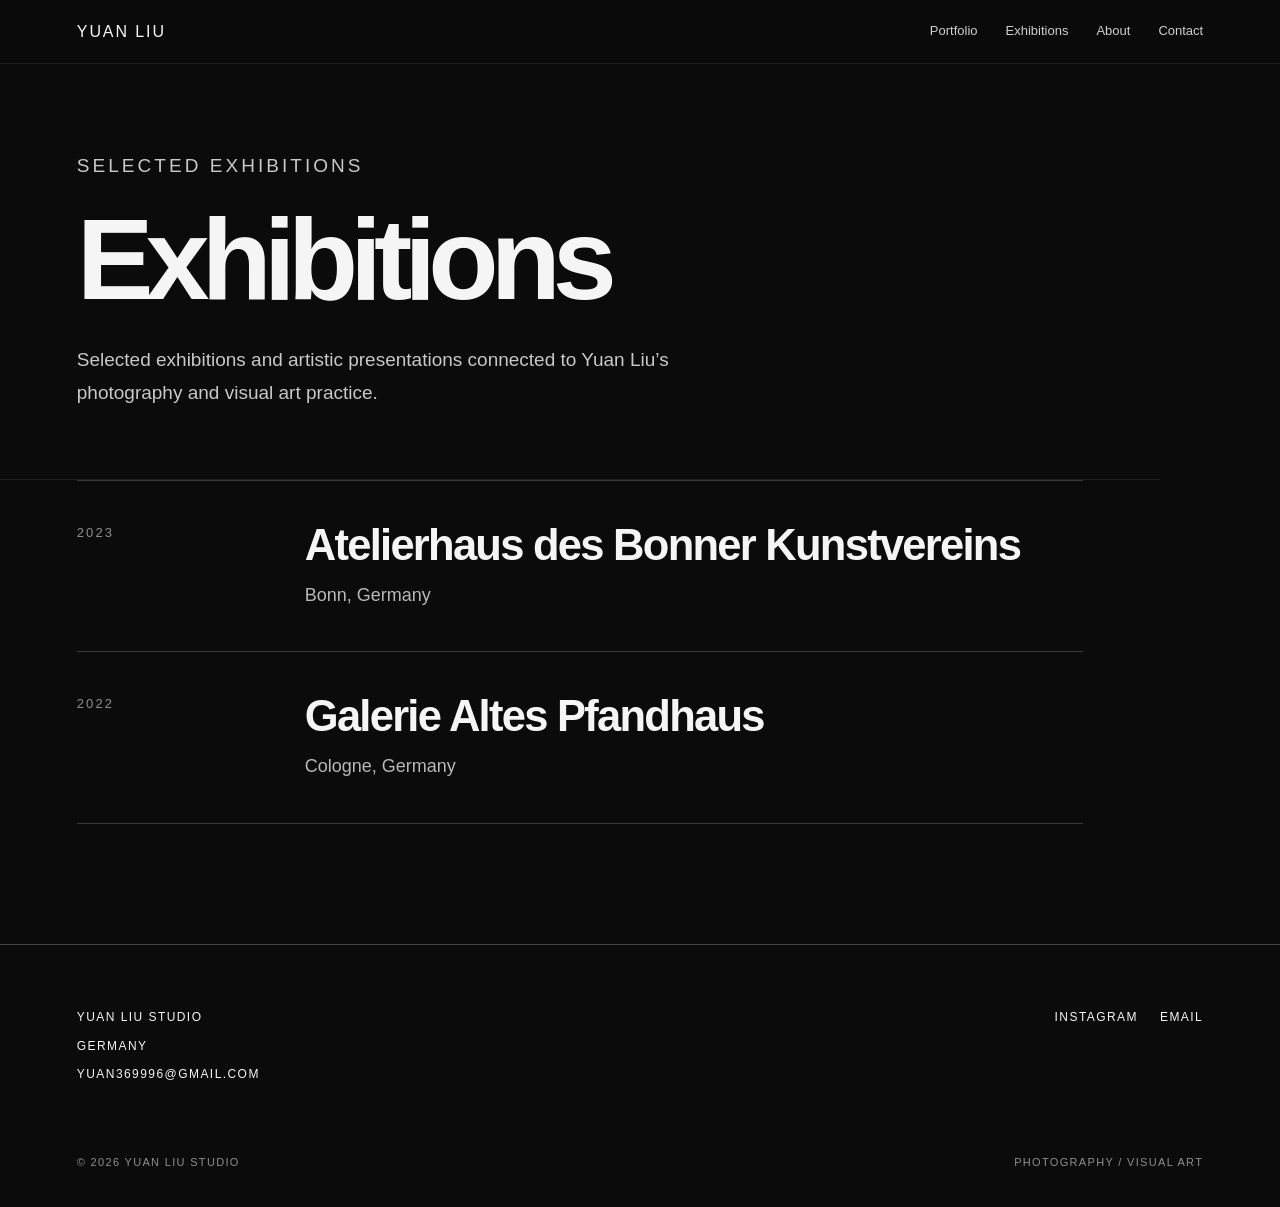
<file: exhibitions.html>
<!DOCTYPE html>
<html lang="en">
<head>
  <meta charset="UTF-8" />
  <meta name="viewport" content="width=device-width, initial-scale=1.0" />

  <title>Exhibitions — Yuan Liu Studio</title>
  <meta name="description" content="Selected exhibitions by Yuan Liu Studio." />

  <link rel="icon" type="image/svg+xml" href="favicon.svg" />
  <link rel="stylesheet" href="style.css" />
</head>

<body>
  <header class="site-header">
    <div class="logo">
      <a href="index.html">Yuan Liu</a>
    </div>

    <nav>
      <a href="index.html#portfolio">Portfolio</a>
      <a href="exhibitions.html">Exhibitions</a>
      <a href="index.html#about">About</a>
      <a href="index.html#contact">Contact</a>
    </nav>
  </header>

  <main>
    <section class="project-hero exhibitions-hero">
      <p class="eyebrow">Selected Exhibitions</p>
      <h1>Exhibitions</h1>
      <p>
        Selected exhibitions and artistic presentations connected to Yuan Liu’s
        photography and visual art practice.
      </p>
    </section>

    <section class="exhibitions-list section">
      <article class="exhibition-item">
        <span class="exhibition-year">2023</span>

        <div class="exhibition-content">
          <h2>Atelierhaus des Bonner Kunstvereins</h2>
          <p>Bonn, Germany</p>
        </div>
      </article>

      <article class="exhibition-item">
        <span class="exhibition-year">2022</span>

        <div class="exhibition-content">
          <h2>Galerie Altes Pfandhaus</h2>
          <p>Cologne, Germany</p>
        </div>
      </article>
    </section>
  </main>

  <footer id="contact" class="site-footer">
    <div class="footer-main">
      <div class="footer-info">
        <p>Yuan Liu Studio</p>
        <p>Germany</p>
        <a href="mailto:yuan369996@gmail.com">yuan369996@gmail.com</a>
      </div>

      <div class="footer-social">
        <a href="https://www.instagram.com/yuanliustudio/" target="_blank" rel="noopener noreferrer">
          Instagram
        </a>
        <a href="mailto:yuan369996@gmail.com">Email</a>
      </div>
    </div>

    <div class="footer-bottom">
      <p>© 2026 Yuan Liu Studio</p>
      <p>Photography / Visual Art</p>
    </div>
  </footer>
</body>
</html>
</file>
<file: style.css>
* {
  box-sizing: border-box;
  margin: 0;
  padding: 0;
}

html {
  scroll-behavior: smooth;
}

body {
  font-family: Arial, Helvetica, sans-serif;
  background: #0b0b0b;
  color: #f5f5f5;
  line-height: 1.6;
}

a {
  color: inherit;
  text-decoration: none;
}

.site-header {
  position: fixed;
  top: 0;
  left: 0;
  width: 100%;
  height: 72px;
  padding: 0 6vw;
  display: flex;
  align-items: center;
  justify-content: space-between;
  background: rgba(11, 11, 11, 0.85);
  backdrop-filter: blur(12px);
  border-bottom: 1px solid rgba(255, 255, 255, 0.08);
  z-index: 10;
}

.logo {
  font-size: 18px;
  letter-spacing: 0.08em;
  text-transform: uppercase;
}

nav {
  display: flex;
  gap: 28px;
}

nav a {
  font-size: 14px;
  color: #cfcfcf;
  transition: color 0.2s ease;
}

nav a:hover {
  color: #ffffff;
}

.hero {
  min-height: 100vh;
  padding: 160px 6vw 80px;
  display: flex;
  flex-direction: column;
  justify-content: center;
  max-width: 1100px;
}

.eyebrow {
  font-size: 13px;
  color: #a0a0a0;
  text-transform: uppercase;
  letter-spacing: 0.16em;
  margin-bottom: 24px;
}

h1 {
  font-size: clamp(48px, 8vw, 110px);
  line-height: 0.95;
  letter-spacing: -0.06em;
  max-width: 950px;
  margin-bottom: 32px;
}

.hero-text {
  max-width: 560px;
  font-size: 18px;
  color: #c8c8c8;
  margin-bottom: 40px;
}

.button {
  width: fit-content;
  padding: 14px 22px;
  border: 1px solid #ffffff;
  font-size: 14px;
  text-transform: uppercase;
  letter-spacing: 0.12em;
  transition: all 0.2s ease;
}

.button:hover {
  background: #ffffff;
  color: #0b0b0b;
}

.section {
  padding: 120px 6vw;
  border-top: 1px solid rgba(255, 255, 255, 0.08);
}

.section-title {
  margin-bottom: 48px;
}

.section-title p {
  color: #999999;
  font-size: 13px;
  text-transform: uppercase;
  letter-spacing: 0.16em;
  margin-bottom: 10px;
}

h2 {
  font-size: clamp(36px, 5vw, 72px);
  line-height: 1;
  letter-spacing: -0.04em;
}

.grid {
  display: grid;
  grid-template-columns: repeat(3, 1fr);
  gap: 28px;
}

.card {
  border: 1px solid rgba(255, 255, 255, 0.1);
  padding: 18px;
  background: #111111;
}

.image-placeholder {
  aspect-ratio: 4 / 5;
  background: linear-gradient(135deg, #1c1c1c, #3a3a3a);
  margin-bottom: 22px;
}
.portfolio-image {
  width: 100% !important;
  height: auto !important;
  aspect-ratio: auto !important;
  object-fit: contain !important;
  display: block !important;
  margin-bottom: 22px !important;
  filter: none !important;
}

.card h3 {
  font-size: 22px;
  margin-bottom: 10px;
}

.card p {
  color: #b8b8b8;
  font-size: 15px;
}

.about p,
.contact p {
  max-width: 720px;
  font-size: 20px;
  color: #c8c8c8;
}

.contact a {
  display: inline-block;
  margin-top: 24px;
  font-size: 22px;
  border-bottom: 1px solid #ffffff;
}

footer {
  padding: 40px 6vw;
  color: #777777;
  font-size: 14px;
  border-top: 1px solid rgba(255, 255, 255, 0.08);
}

@media (max-width: 800px) {
  .site-header {
    height: auto;
    padding: 22px 6vw;
    flex-direction: column;
    align-items: flex-start;
    gap: 16px;
  }

  nav {
    gap: 18px;
  }

  .hero {
    padding-top: 180px;
  }

  .grid {
    grid-template-columns: 1fr;
  }

  h1 {
    font-size: 52px;
  }
}
/* Portfolio refinement */

.grid {
  display: grid;
  grid-template-columns: repeat(3, minmax(0, 1fr));
  gap: clamp(32px, 4vw, 64px);
  align-items: start;
}

.card {
  border: none !important;
  background: transparent !important;
  padding: 0 !important;
}

.portfolio-image {
  width: 100% !important;
  height: auto !important;
  aspect-ratio: auto !important;
  object-fit: contain !important;
  display: block !important;
  margin-bottom: 26px !important;
  filter: none !important;
  background: #111111;
}

.card h3 {
  font-size: 22px;
  line-height: 1.1;
  margin-bottom: 14px;
  font-weight: 600;
  letter-spacing: -0.02em;
}

.card p {
  max-width: 360px;
  color: #b8b8b8;
  font-size: 15px;
  line-height: 1.7;
}

.card:hover .portfolio-image {
  opacity: 0.92;
  transition: opacity 0.25s ease;
}

@media (max-width: 900px) {
  .grid {
    grid-template-columns: 1fr;
    gap: 72px;
  }

  .card p {
    max-width: 100%;
  }
}
/* Hero refinement */

.hero {
  max-width: none !important;
  min-height: 100vh;
  padding: 150px 6vw 90px !important;
  display: grid !important;
  grid-template-columns: 0.9fr 1.1fr;
  gap: clamp(40px, 6vw, 96px);
  align-items: center;
}

.hero-copy {
  max-width: 760px;
}

.hero-visual {
  margin: 0;
}

.hero-visual img {
  width: 100%;
  height: auto;
  display: block;
}

@media (max-width: 900px) {
  .hero {
    grid-template-columns: 1fr;
    padding-top: 180px !important;
  }

  .hero-visual {
    order: -1;
  }
}
/* Hero correction: quieter and cleaner */

.hero {
  min-height: auto !important;
  padding: 140px 6vw 110px !important;
  display: grid !important;
  grid-template-columns: 1fr 0.82fr !important;
  gap: clamp(48px, 7vw, 120px) !important;
  align-items: start !important;
}

.hero-copy {
  max-width: 760px !important;
  position: relative;
  z-index: 2;
}

.hero h1 {
  font-size: clamp(56px, 6.8vw, 92px) !important;
  line-height: 0.95 !important;
  letter-spacing: -0.06em !important;
  margin-bottom: 34px !important;
}

.hero-text {
  max-width: 620px !important;
  margin-bottom: 38px !important;
}

.button {
  position: relative;
  z-index: 3;
}

.hero-visual {
  margin: 20px 0 0 0 !important;
  max-width: 520px !important;
  justify-self: end !important;
}

.hero-visual img {
  width: 100% !important;
  height: auto !important;
  display: block !important;
}

@media (max-width: 900px) {
  .hero {
    grid-template-columns: 1fr !important;
    padding: 130px 6vw 80px !important;
  }

  .hero h1 {
    font-size: clamp(46px, 13vw, 72px) !important;
  }

  .hero-visual {
    max-width: 100% !important;
    justify-self: start !important;
    margin-top: 48px !important;
  }
}
/* Final hero typography refinement */

.hero h1 {
  font-size: clamp(52px, 6vw, 82px) !important;
  line-height: 0.98 !important;
  letter-spacing: -0.055em !important;
  max-width: 720px !important;
}

.hero-text {
  font-size: 17px !important;
  line-height: 1.7 !important;
  color: #c9c9c9 !important;
  max-width: 560px !important;
}

.eyebrow {
  color: #9a9a9a !important;
}

.site-header {
  height: 64px !important;
}

.logo {
  font-size: 16px !important;
  letter-spacing: 0.12em !important;
}

nav a {
  font-size: 13px !important;
}
/* Hero version: larger image, stronger visual presence */

.hero {
  min-height: calc(100vh - 64px) !important;
  padding: 125px 5.5vw 105px !important;
  display: grid !important;
  grid-template-columns: minmax(360px, 0.78fr) minmax(560px, 1.22fr) !important;
  gap: clamp(56px, 7vw, 130px) !important;
  align-items: center !important;
}

.hero-copy {
  max-width: 700px !important;
  position: relative;
  z-index: 2;
}

.hero h1 {
  font-size: clamp(58px, 6.4vw, 94px) !important;
  line-height: 0.96 !important;
  letter-spacing: -0.06em !important;
  max-width: 700px !important;
  margin-bottom: 34px !important;
}

.hero-text {
  font-size: 17px !important;
  line-height: 1.7 !important;
  color: #c9c9c9 !important;
  max-width: 560px !important;
  margin-bottom: 38px !important;
}

.hero-visual {
  margin: 0 !important;
  width: 100% !important;
  max-width: 820px !important;
  justify-self: end !important;
}

.hero-visual img {
  width: 100% !important;
  height: auto !important;
  display: block !important;
}

.button {
  position: relative;
  z-index: 3;
}

@media (max-width: 1050px) {
  .hero {
    grid-template-columns: 1fr !important;
    padding: 120px 6vw 85px !important;
    min-height: auto !important;
  }

  .hero h1 {
    font-size: clamp(48px, 12vw, 76px) !important;
    max-width: 760px !important;
  }

  .hero-visual {
    max-width: 100% !important;
    justify-self: start !important;
    margin-top: 48px !important;
  }
}
/* Mobile refinement */

@media (max-width: 700px) {
  .site-header {
    height: auto !important;
    padding: 20px 6vw !important;
    flex-direction: column !important;
    align-items: flex-start !important;
    gap: 16px !important;
  }

  nav {
    gap: 20px !important;
    flex-wrap: wrap !important;
  }

  nav a {
    font-size: 13px !important;
  }

  .hero {
    padding: 130px 6vw 72px !important;
    gap: 42px !important;
  }

  .hero h1 {
    font-size: clamp(44px, 15vw, 64px) !important;
    line-height: 0.98 !important;
    letter-spacing: -0.055em !important;
  }

  .hero-text {
    font-size: 16px !important;
    line-height: 1.7 !important;
  }

  .hero-visual {
    margin-top: 20px !important;
  }

  .section {
    padding: 82px 6vw !important;
  }

  h2 {
    font-size: clamp(38px, 13vw, 58px) !important;
  }

  .grid {
    grid-template-columns: 1fr !important;
    gap: 64px !important;
  }

  .card p {
    font-size: 15px !important;
    line-height: 1.7 !important;
  }
}
/* Contact links */

.contact-links {
  display: flex;
  flex-direction: column;
  align-items: flex-start;
  gap: 14px;
  margin-top: 24px;
}

.contact-links a {
  font-size: 22px;
  border-bottom: 1px solid #ffffff;
  width: fit-content;
}

.contact-links a:hover {
  opacity: 0.7;
}

@media (max-width: 700px) {
  .contact-links a {
    font-size: 18px;
  }
}
/* Refined contact section */

.contact-links {
  display: grid !important;
  grid-template-columns: 1fr !important;
  gap: 0 !important;
  max-width: 720px !important;
  margin-top: 36px !important;
}

.contact-link {
  display: flex !important;
  align-items: center !important;
  justify-content: space-between !important;
  gap: 32px !important;
  padding: 20px 0 !important;
  border-bottom: 1px solid rgba(255, 255, 255, 0.22) !important;
  text-decoration: none !important;
  font-size: 18px !important;
  line-height: 1.4 !important;
}

.contact-link:first-child {
  border-top: 1px solid rgba(255, 255, 255, 0.22) !important;
}

.contact-link span {
  color: #8f8f8f !important;
  font-size: 12px !important;
  letter-spacing: 0.16em !important;
  text-transform: uppercase !important;
  min-width: 120px !important;
}

.contact-link strong {
  color: #f5f5f5 !important;
  font-size: clamp(18px, 2vw, 24px) !important;
  font-weight: 400 !important;
  text-align: right !important;
}

.contact-link:hover strong {
  opacity: 0.7 !important;
}

@media (max-width: 700px) {
  .contact-link {
    align-items: flex-start !important;
    flex-direction: column !important;
    gap: 8px !important;
    padding: 18px 0 !important;
  }

  .contact-link strong {
    text-align: left !important;
    font-size: 18px !important;
  }
}
/* Refined about section */

.about-layout {
  display: grid !important;
  grid-template-columns: 1.2fr 0.8fr !important;
  gap: clamp(48px, 7vw, 120px) !important;
  align-items: start !important;
  max-width: 1180px !important;
}

.about-main {
  max-width: 760px !important;
}

.about-main p {
  font-size: clamp(22px, 2.4vw, 34px) !important;
  line-height: 1.35 !important;
  letter-spacing: -0.035em !important;
  color: #f1f1f1 !important;
  margin-bottom: 30px !important;
}

.about-details {
  border-top: 1px solid rgba(255, 255, 255, 0.22) !important;
}

.about-details div {
  padding: 22px 0 !important;
  border-bottom: 1px solid rgba(255, 255, 255, 0.16) !important;
}

.about-details span {
  display: block !important;
  color: #8f8f8f !important;
  font-size: 12px !important;
  letter-spacing: 0.16em !important;
  text-transform: uppercase !important;
  margin-bottom: 8px !important;
}

.about-details strong {
  display: block !important;
  color: #f5f5f5 !important;
  font-size: 17px !important;
  font-weight: 400 !important;
  line-height: 1.5 !important;
}

@media (max-width: 900px) {
  .about-layout {
    grid-template-columns: 1fr !important;
    gap: 48px !important;
  }

  .about-main p {
    font-size: 22px !important;
    line-height: 1.45 !important;
  }
}
/* Final contact refinement */

.contact p {
  max-width: 680px !important;
  font-size: 20px !important;
  color: #c8c8c8 !important;
}

.contact-links {
  display: grid !important;
  grid-template-columns: 1fr !important;
  gap: 0 !important;
  max-width: 760px !important;
  margin-top: 42px !important;
}

.contact-link {
  display: grid !important;
  grid-template-columns: 160px 1fr !important;
  align-items: center !important;
  gap: 32px !important;
  padding: 24px 0 !important;
  border-top: none !important;
  border-bottom: 1px solid rgba(255, 255, 255, 0.22) !important;
  text-decoration: none !important;
}

.contact-link:first-child {
  border-top: 1px solid rgba(255, 255, 255, 0.22) !important;
}

.contact-link span {
  color: #8f8f8f !important;
  font-size: 12px !important;
  letter-spacing: 0.16em !important;
  text-transform: uppercase !important;
}

.contact-link strong {
  color: #f5f5f5 !important;
  font-size: clamp(18px, 2.1vw, 26px) !important;
  font-weight: 400 !important;
  line-height: 1.35 !important;
  text-align: left !important;
}

.contact-link:hover strong {
  opacity: 0.68 !important;
}

@media (max-width: 700px) {
  .contact-links {
    margin-top: 32px !important;
  }

  .contact-link {
    grid-template-columns: 1fr !important;
    gap: 8px !important;
    padding: 20px 0 !important;
  }

  .contact-link strong {
    font-size: 18px !important;
    word-break: break-word !important;
  }
}
/* Final about refinement */

.about-layout {
  display: grid !important;
  grid-template-columns: 1.15fr 0.85fr !important;
  gap: clamp(56px, 8vw, 130px) !important;
  align-items: start !important;
  max-width: 1200px !important;
}

.about-main {
  max-width: 760px !important;
}

.about-main p {
  font-size: clamp(21px, 2.1vw, 30px) !important;
  line-height: 1.45 !important;
  letter-spacing: -0.035em !important;
  color: #f1f1f1 !important;
  margin-bottom: 34px !important;
}

.about-details {
  border-top: 1px solid rgba(255, 255, 255, 0.22) !important;
}

.about-details div {
  padding: 22px 0 !important;
  border-bottom: 1px solid rgba(255, 255, 255, 0.16) !important;
}

.about-details span {
  display: block !important;
  color: #8f8f8f !important;
  font-size: 12px !important;
  letter-spacing: 0.16em !important;
  text-transform: uppercase !important;
  margin-bottom: 8px !important;
}

.about-details strong {
  display: block !important;
  color: #f5f5f5 !important;
  font-size: 17px !important;
  font-weight: 400 !important;
  line-height: 1.5 !important;
}

@media (max-width: 900px) {
  .about-layout {
    grid-template-columns: 1fr !important;
    gap: 52px !important;
  }

  .about-main p {
    font-size: 21px !important;
    line-height: 1.5 !important;
  }
}
/* Smaller and quieter about typography */

.about-refined .section-title h2 {
  font-size: clamp(48px, 5.2vw, 76px) !important;
  line-height: 1 !important;
}

.about-main {
  max-width: 700px !important;
}

.about-main p {
  font-size: clamp(18px, 1.65vw, 24px) !important;
  line-height: 1.58 !important;
  letter-spacing: -0.025em !important;
  color: #eeeeee !important;
  margin-bottom: 26px !important;
}

.about-layout {
  display: grid !important;
  grid-template-columns: 1.1fr 0.9fr !important;
  gap: clamp(56px, 8vw, 130px) !important;
  align-items: start !important;
  max-width: 1180px !important;
}

.about-details strong {
  font-size: 16px !important;
  line-height: 1.5 !important;
}

@media (max-width: 900px) {
  .about-main p {
    font-size: 18px !important;
    line-height: 1.6 !important;
  }

  .about-refined .section-title h2 {
    font-size: clamp(42px, 13vw, 60px) !important;
  }
}
/* Final mobile refinement */

@media (max-width: 700px) {
  body {
    overflow-x: hidden !important;
  }

  .site-header {
    height: auto !important;
    padding: 18px 6vw !important;
    flex-direction: column !important;
    align-items: flex-start !important;
    gap: 14px !important;
  }

  .logo {
    font-size: 15px !important;
    letter-spacing: 0.12em !important;
  }

  nav {
    gap: 18px !important;
    flex-wrap: wrap !important;
  }

  nav a {
    font-size: 13px !important;
  }

  .hero {
    grid-template-columns: 1fr !important;
    padding: 130px 6vw 76px !important;
    gap: 44px !important;
    min-height: auto !important;
  }

  .hero h1 {
    font-size: clamp(42px, 14vw, 62px) !important;
    line-height: 0.98 !important;
    letter-spacing: -0.055em !important;
    max-width: 100% !important;
  }

  .hero-text {
    font-size: 16px !important;
    line-height: 1.7 !important;
    max-width: 100% !important;
  }

  .button {
    font-size: 12px !important;
    padding: 13px 18px !important;
  }

  .hero-visual {
    max-width: 100% !important;
    margin-top: 10px !important;
  }

  .section {
    padding: 78px 6vw !important;
  }

  .section-title {
    margin-bottom: 36px !important;
  }

  .section-title p {
    font-size: 12px !important;
  }

  h2 {
    font-size: clamp(40px, 13vw, 58px) !important;
    line-height: 1 !important;
  }

  .grid {
    grid-template-columns: 1fr !important;
    gap: 64px !important;
  }

  .card h3 {
    font-size: 22px !important;
  }

  .card p {
    font-size: 15px !important;
    line-height: 1.7 !important;
  }

  .about-layout {
    grid-template-columns: 1fr !important;
    gap: 48px !important;
  }

  .about-main p {
    font-size: 18px !important;
    line-height: 1.6 !important;
    letter-spacing: -0.015em !important;
  }

  .about-details strong {
    font-size: 15px !important;
  }

  .contact p {
    font-size: 17px !important;
    line-height: 1.6 !important;
  }

  .contact-link {
    grid-template-columns: 1fr !important;
    gap: 8px !important;
    padding: 20px 0 !important;
  }

  .contact-link strong {
    font-size: 18px !important;
    word-break: break-word !important;
  }

  footer {
    padding: 34px 6vw !important;
    font-size: 13px !important;
  }
}
/* Project pages */

.project-hero {
  padding: 150px 6vw 70px !important;
  max-width: 980px !important;
}

.project-hero h1 {
  font-size: clamp(64px, 9vw, 130px) !important;
  line-height: 0.92 !important;
  letter-spacing: -0.07em !important;
  margin-bottom: 32px !important;
}

.project-hero p {
  max-width: 620px !important;
  font-size: 19px !important;
  line-height: 1.7 !important;
  color: #c8c8c8 !important;
}

.project-gallery {
  padding: 0 6vw 110px !important;
}

.project-gallery figure {
  margin: 0 !important;
  max-width: 1200px !important;
}

.project-gallery img {
  width: 100% !important;
  height: auto !important;
  display: block !important;
}

.project-nav {
  padding: 0 6vw 110px !important;
}

.project-nav a {
  display: inline-block !important;
  font-size: 14px !important;
  letter-spacing: 0.12em !important;
  text-transform: uppercase !important;
  border-bottom: 1px solid #ffffff !important;
  padding-bottom: 6px !important;
}

@media (max-width: 700px) {
  .project-hero {
    padding: 130px 6vw 56px !important;
  }

  .project-hero h1 {
    font-size: clamp(54px, 18vw, 86px) !important;
  }

  .project-hero p {
    font-size: 17px !important;
  }

  .project-gallery {
    padding-bottom: 82px !important;
  }
}
/* Clickable portfolio cards */

.portfolio-card-link {
  display: block !important;
  color: inherit !important;
  text-decoration: none !important;
}

.portfolio-card-link:hover .portfolio-image {
  opacity: 0.82 !important;
}

.portfolio-card-link:hover h3 {
  opacity: 0.72 !important;
}
/* Project navigation refinement */

.project-nav-grid {
  display: flex !important;
  align-items: center !important;
  justify-content: space-between !important;
  gap: 24px !important;
  flex-wrap: wrap !important;
}

.project-nav-grid a {
  color: #f5f5f5 !important;
  opacity: 0.82 !important;
}

.project-nav-grid a:hover {
  opacity: 1 !important;
}

@media (max-width: 700px) {
  .project-nav-grid {
    flex-direction: column !important;
    align-items: flex-start !important;
    gap: 18px !important;
  }
}
/* More spacious project navigation */

.project-nav-grid {
  display: grid !important;
  grid-template-columns: repeat(3, 1fr) !important;
  gap: 32px !important;
  align-items: center !important;
  max-width: 980px !important;
}

.project-nav-grid a {
  width: fit-content !important;
  font-size: 13px !important;
  letter-spacing: 0.14em !important;
  white-space: nowrap !important;
}

.project-nav-grid a:nth-child(1) {
  justify-self: start !important;
}

.project-nav-grid a:nth-child(2) {
  justify-self: center !important;
}

.project-nav-grid a:nth-child(3) {
  justify-self: end !important;
}

@media (max-width: 700px) {
  .project-nav-grid {
    grid-template-columns: 1fr !important;
    gap: 22px !important;
  }

  .project-nav-grid a {
    justify-self: start !important;
    white-space: normal !important;
  }
}
/* Project image captions */

.project-image-block {
  margin: 0 !important;
}

.project-image-block figcaption {
  display: flex !important;
  justify-content: space-between !important;
  gap: 32px !important;
  margin-top: 18px !important;
  padding-top: 16px !important;
  border-top: 1px solid rgba(255, 255, 255, 0.16) !important;
  color: #b8b8b8 !important;
}

.project-image-block figcaption span {
  font-size: 12px !important;
  letter-spacing: 0.16em !important;
  text-transform: uppercase !important;
  color: #8f8f8f !important;
}

.project-image-block figcaption strong {
  font-size: 15px !important;
  font-weight: 400 !important;
  color: #d8d8d8 !important;
  text-align: right !important;
}

@media (max-width: 700px) {
  .project-image-block figcaption {
    flex-direction: column !important;
    gap: 8px !important;
  }

  .project-image-block figcaption strong {
    text-align: left !important;
  }
}
/* Project gallery series */

.project-gallery-series {
  display: grid !important;
  grid-template-columns: 1fr !important;
  gap: 96px !important;
}

.project-gallery-series .project-image-block {
  max-width: 1200px !important;
}

.project-gallery-series .project-image-block:nth-child(even) {
  max-width: 980px !important;
  margin-left: auto !important;
}

.project-gallery-series .project-image-block:nth-child(odd) {
  margin-right: auto !important;
}

@media (max-width: 700px) {
  .project-gallery-series {
    gap: 64px !important;
  }

  .project-gallery-series .project-image-block,
  .project-gallery-series .project-image-block:nth-child(even),
  .project-gallery-series .project-image-block:nth-child(odd) {
    max-width: 100% !important;
    margin-left: 0 !important;
    margin-right: 0 !important;
  }
}
/* Portfolio card actions */

.card-action {
  display: inline-block !important;
  margin-top: 22px !important;
  font-size: 12px !important;
  letter-spacing: 0.16em !important;
  text-transform: uppercase !important;
  color: #f5f5f5 !important;
  border-bottom: 1px solid rgba(255, 255, 255, 0.7) !important;
  padding-bottom: 6px !important;
  opacity: 0.75 !important;
  transition: opacity 0.2s ease, transform 0.2s ease !important;
}

.portfolio-card-link:hover .card-action {
  opacity: 1 !important;
  transform: translateX(4px) !important;
}
/* Hero image slider */

.hero-slider {
  position: relative !important;
  overflow: hidden !important;
}

.hero-slider img {
  width: 100% !important;
  height: auto !important;
  display: block !important;
  transition: opacity 0.28s ease !important;
}

.hero-slider img.is-fading {
  opacity: 0 !important;
}

.hero-caption {
  margin-top: 14px !important;
  color: #9a9a9a !important;
  font-size: 12px !important;
  letter-spacing: 0.14em !important;
  text-transform: uppercase !important;
}

.hero-next {
  position: absolute !important;
  right: 18px !important;
  bottom: 52px !important;
  display: flex !important;
  align-items: center !important;
  gap: 10px !important;
  padding: 11px 14px !important;
  border: 1px solid rgba(255, 255, 255, 0.55) !important;
  background: rgba(11, 11, 11, 0.62) !important;
  color: #f5f5f5 !important;
  backdrop-filter: blur(10px) !important;
  font-size: 12px !important;
  letter-spacing: 0.14em !important;
  text-transform: uppercase !important;
  cursor: pointer !important;
  transition: opacity 0.2s ease, transform 0.2s ease, background 0.2s ease !important;
}

.hero-next:hover {
  opacity: 1 !important;
  transform: translateX(3px) !important;
  background: rgba(245, 245, 245, 0.12) !important;
}

@media (max-width: 700px) {
  .hero-next {
    right: 14px !important;
    bottom: 46px !important;
    padding: 10px 13px !important;
  }

  .hero-caption {
    font-size: 11px !important;
  }
}
/* Hero image counter */

.hero-counter {
  position: absolute !important;
  left: 18px !important;
  bottom: 52px !important;
  padding: 10px 12px !important;
  background: rgba(11, 11, 11, 0.52) !important;
  backdrop-filter: blur(10px) !important;
  color: #d8d8d8 !important;
  font-size: 12px !important;
  letter-spacing: 0.14em !important;
  border: 1px solid rgba(255, 255, 255, 0.22) !important;
}

@media (max-width: 700px) {
  .hero-counter {
    left: 14px !important;
    bottom: 46px !important;
    font-size: 11px !important;
  }
}
/* Hero slider performance feedback */

.hero-next:disabled {
  opacity: 0.45 !important;
  cursor: wait !important;
  transform: none !important;
}

.hero-next.is-loading span:first-child::after {
  content: "..." !important;
}
/* Exhibition detail refinement */

.about-details strong br {
  display: block !important;
  margin-bottom: 8px !important;
}

.about-details div:has(span) strong {
  word-break: normal !important;
}
/* Final mobile polish */

@media (max-width: 700px) {
  body {
    overflow-x: hidden !important;
  }

  .site-header {
    position: sticky !important;
    top: 0 !important;
    height: auto !important;
    padding: 18px 6vw !important;
    flex-direction: row !important;
    align-items: center !important;
    justify-content: space-between !important;
    gap: 16px !important;
  }

  .logo {
    font-size: 14px !important;
    letter-spacing: 0.13em !important;
    white-space: nowrap !important;
  }

  nav {
    gap: 14px !important;
    flex-wrap: nowrap !important;
  }

  nav a {
    font-size: 12px !important;
  }

  .hero {
    grid-template-columns: 1fr !important;
    padding: 92px 6vw 78px !important;
    gap: 44px !important;
    min-height: auto !important;
  }

  .eyebrow {
    font-size: 11px !important;
    letter-spacing: 0.15em !important;
    margin-bottom: 18px !important;
  }

  .hero h1 {
    font-size: clamp(44px, 15vw, 64px) !important;
    line-height: 0.98 !important;
    letter-spacing: -0.055em !important;
    max-width: 100% !important;
    margin-bottom: 28px !important;
  }

  .hero-text {
    font-size: 16px !important;
    line-height: 1.7 !important;
    max-width: 100% !important;
    margin-bottom: 32px !important;
  }

  .button {
    font-size: 12px !important;
    padding: 13px 18px !important;
  }

  .hero-visual {
    max-width: 100% !important;
    margin-top: 4px !important;
  }

  .hero-caption {
    font-size: 10px !important;
    line-height: 1.5 !important;
    margin-top: 12px !important;
  }

  .hero-counter {
    left: 12px !important;
    bottom: 44px !important;
    font-size: 10px !important;
    padding: 8px 10px !important;
  }

  .hero-next {
    right: 12px !important;
    bottom: 44px !important;
    font-size: 10px !important;
    padding: 8px 11px !important;
  }

  .section {
    padding: 78px 6vw !important;
  }

  .section-title {
    margin-bottom: 38px !important;
  }

  .section-title p {
    font-size: 11px !important;
    letter-spacing: 0.16em !important;
  }

  h2 {
    font-size: clamp(40px, 14vw, 58px) !important;
    line-height: 1 !important;
  }

  .grid {
    grid-template-columns: 1fr !important;
    gap: 68px !important;
  }

  .portfolio-image {
    width: 100% !important;
    height: auto !important;
  }

  .card h3 {
    font-size: 22px !important;
    margin-bottom: 12px !important;
  }

  .card p {
    font-size: 15px !important;
    line-height: 1.7 !important;
  }

  .card-action {
    font-size: 11px !important;
    margin-top: 18px !important;
  }

  .about-layout {
    grid-template-columns: 1fr !important;
    gap: 52px !important;
  }

  .about-main p {
    font-size: 18px !important;
    line-height: 1.62 !important;
    letter-spacing: -0.015em !important;
    margin-bottom: 24px !important;
  }

  .about-details div {
    padding: 20px 0 !important;
  }

  .about-details span {
    font-size: 11px !important;
  }

  .about-details strong {
    font-size: 15px !important;
    line-height: 1.55 !important;
  }

  .contact p {
    font-size: 17px !important;
    line-height: 1.65 !important;
  }

  .contact-links {
    margin-top: 32px !important;
  }

  .contact-link {
    grid-template-columns: 1fr !important;
    gap: 8px !important;
    padding: 20px 0 !important;
  }

  .contact-link span {
    font-size: 11px !important;
  }

  .contact-link strong {
    font-size: 17px !important;
    word-break: break-word !important;
  }

  .project-hero {
    padding: 116px 6vw 56px !important;
  }

  .project-hero h1 {
    font-size: clamp(52px, 17vw, 82px) !important;
  }

  .project-hero p {
    font-size: 16px !important;
    line-height: 1.7 !important;
  }

  .project-gallery {
    padding: 0 6vw 82px !important;
  }

  .project-gallery-series {
    gap: 70px !important;
  }

  .project-image-block figcaption {
    flex-direction: column !important;
    gap: 8px !important;
    margin-top: 14px !important;
  }

  .project-image-block figcaption span {
    font-size: 11px !important;
  }

  .project-image-block figcaption strong {
    text-align: left !important;
    font-size: 14px !important;
  }

  .project-nav {
    padding: 0 6vw 82px !important;
  }

  .project-nav-grid {
    grid-template-columns: 1fr !important;
    gap: 22px !important;
  }

  .project-nav-grid a {
    justify-self: start !important;
    font-size: 12px !important;
    white-space: normal !important;
  }

  footer {
    padding: 34px 6vw !important;
    font-size: 13px !important;
  }
}
/* Refined footer contact section */

.site-footer {
  padding: 64px 6vw 36px !important;
  border-top: 1px solid rgba(255, 255, 255, 0.22) !important;
  background: #0b0b0b !important;
}

.footer-main {
  display: flex !important;
  justify-content: space-between !important;
  align-items: flex-start !important;
  gap: 48px !important;
  margin-bottom: 72px !important;
}

.footer-info {
  display: flex !important;
  flex-direction: column !important;
  gap: 12px !important;
}

.footer-info p,
.footer-info a,
.footer-social a,
.footer-bottom p {
  font-size: 12px !important;
  line-height: 1.4 !important;
  letter-spacing: 0.12em !important;
  text-transform: uppercase !important;
  color: #f5f5f5 !important;
  text-decoration: none !important;
}

.footer-info a,
.footer-social a {
  width: fit-content !important;
}

.footer-info a:hover,
.footer-social a:hover {
  opacity: 0.65 !important;
}

.footer-social {
  display: flex !important;
  gap: 22px !important;
  align-items: center !important;
  justify-content: flex-end !important;
  flex-wrap: wrap !important;
}

.footer-bottom {
  display: flex !important;
  justify-content: space-between !important;
  gap: 32px !important;
  color: #8f8f8f !important;
}

.footer-bottom p {
  color: #8f8f8f !important;
  font-size: 11px !important;
}

@media (max-width: 700px) {
  .site-footer {
    padding: 48px 6vw 32px !important;
  }

  .footer-main {
    flex-direction: column !important;
    gap: 36px !important;
    margin-bottom: 56px !important;
  }

  .footer-social {
    justify-content: flex-start !important;
    gap: 18px !important;
  }

  .footer-bottom {
    flex-direction: column !important;
    gap: 10px !important;
  }
}
/* Exhibitions page */

.exhibitions-hero {
  max-width: 980px !important;
}

.exhibitions-list {
  padding-top: 0 !important;
  max-width: 1160px !important;
}

.exhibition-item {
  display: grid !important;
  grid-template-columns: 180px 1fr !important;
  gap: 48px !important;
  padding: 42px 0 !important;
  border-top: 1px solid rgba(255, 255, 255, 0.18) !important;
}

.exhibition-item:last-child {
  border-bottom: 1px solid rgba(255, 255, 255, 0.18) !important;
}

.exhibition-year {
  color: #8f8f8f !important;
  font-size: 13px !important;
  letter-spacing: 0.16em !important;
  text-transform: uppercase !important;
}

.exhibition-item h2 {
  font-size: clamp(28px, 3.4vw, 48px) !important;
  line-height: 1.05 !important;
  letter-spacing: -0.04em !important;
  margin-bottom: 12px !important;
}

.exhibition-item p {
  color: #b8b8b8 !important;
  font-size: 18px !important;
  line-height: 1.6 !important;
}

@media (max-width: 700px) {
  .exhibition-item {
    grid-template-columns: 1fr !important;
    gap: 14px !important;
    padding: 34px 0 !important;
  }

  .exhibition-item h2 {
    font-size: 30px !important;
  }

  .exhibition-item p {
    font-size: 16px !important;
  }
}
/* Mobile navigation refinement after adding Exhibitions */

@media (max-width: 700px) {
  .site-header {
    height: auto !important;
    padding: 18px 6vw 16px !important;
    flex-direction: column !important;
    align-items: flex-start !important;
    gap: 14px !important;
  }

  nav {
    width: 100% !important;
    display: flex !important;
    justify-content: space-between !important;
    gap: 0 !important;
    flex-wrap: nowrap !important;
  }

  nav a {
    font-size: 11px !important;
    white-space: nowrap !important;
  }
}
</file>
